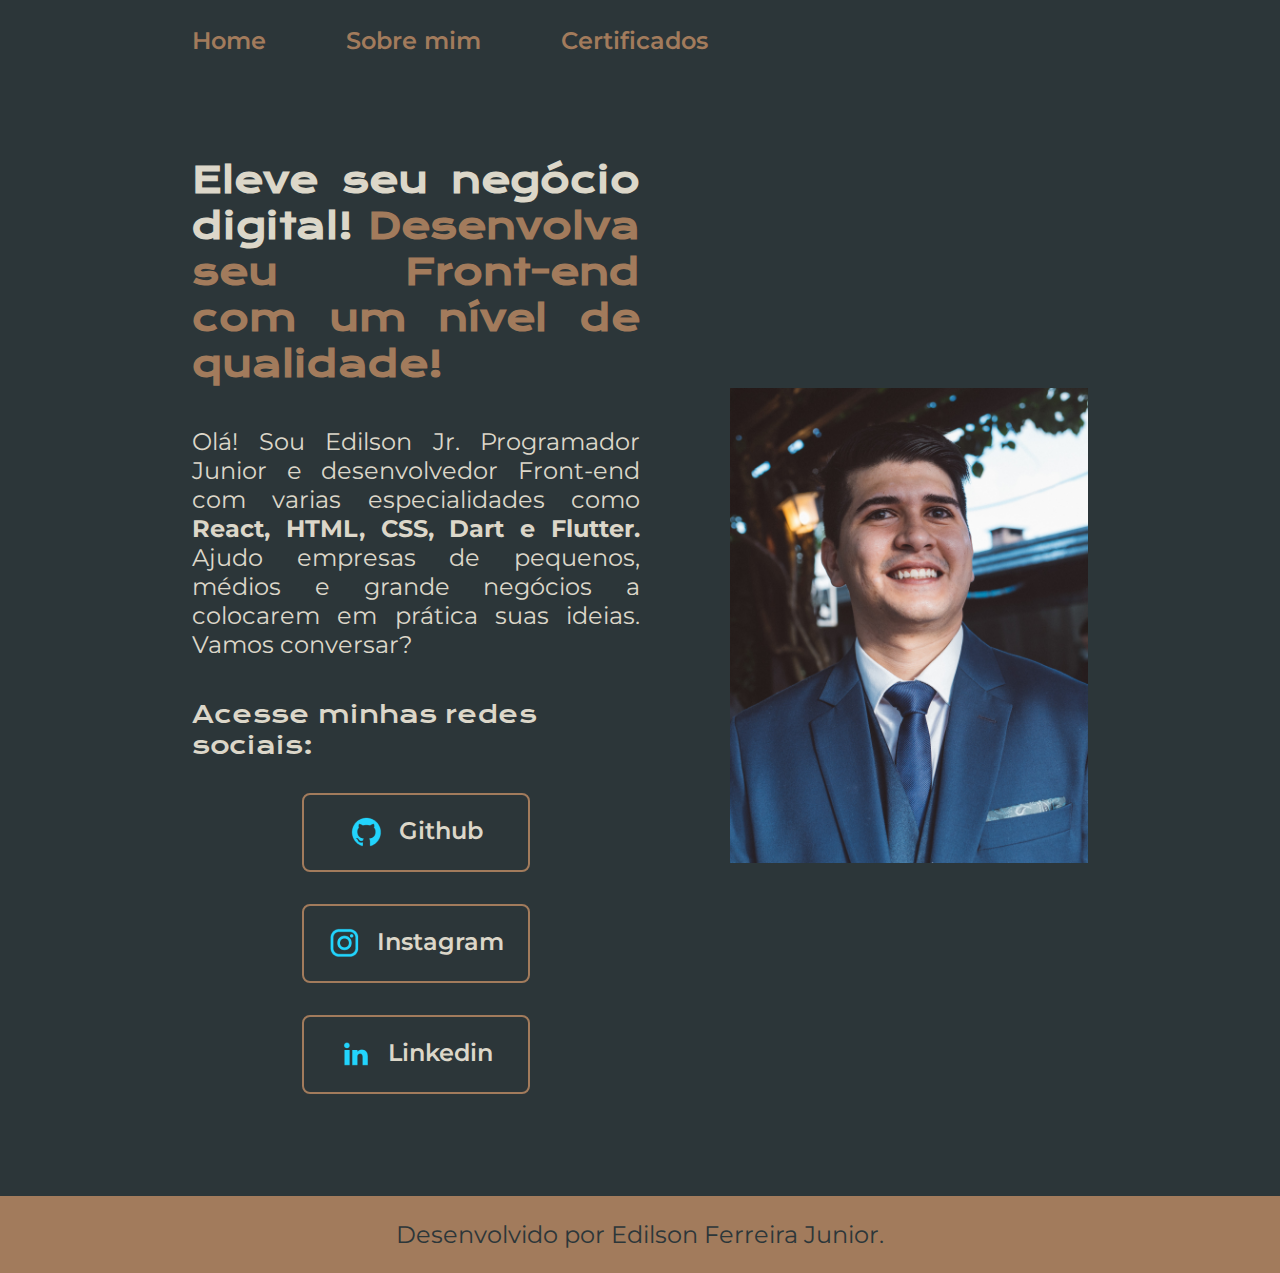
<file: index.html>
<!DOCTYPE html>
<html lang="pt-br">

<head>
    <meta charset="UTF-8">
    <meta http-equiv="X-UA-Compatible" content="IE=edge">
    <link rel="icon" href="./assets/img/maleta.png">
    <meta name="viewport" content="width=device-width, initial-scale=1.0">
    <title>Portfolio Junior</title>
    <link rel="stylesheet" href="./styles/style.css">
</head>

<body>
    <header class="cabecalho">
        <nav class="cabecalho_menu">
            <a class="cabecalho_menu_link" href="./index.html">Home</a>
            <a class="cabecalho_menu_link" href="./about.html">Sobre mim</a>
            <a class="cabecalho_menu_link" href="./certificados.html">Certificados</a>
        </nav>
    </header>
    <main class="apresentacao">
        <section class="apresentacao_conteudo">
            <h1 class="apresentacao_conteudo_titulo">Eleve seu negócio digital! <strong
                    class="titulo_destaque">Desenvolva seu Front-end com um nível de qualidade!</strong></h1>
            <p class="apresentacao_conteudo_texto">Olá! Sou Edilson Jr. Programador Junior e desenvolvedor Front-end com varias especialidades como
                <strong class="linguagens">React, HTML, CSS, Dart e Flutter.</strong>
                Ajudo empresas de pequenos, médios e grande negócios a colocarem em prática suas ideias. Vamos conversar?
            </p>
            <div class="apresentacao_links">
                <h2 class="apresentacao_links_subtitulo">
                    Acesse minhas redes sociais:
                </h2>
                <a class="apresentacao_links_navegacao" href="https://github.com/Juni0rFerreira">
                    <img src="./assets/logos/Logo Github.png" alt="">
                    Github</a>
                <a class="apresentacao_links_navegacao" href="https://www.instagram.com/juninhoeferreira">
                    <img src="./assets/logos/Logo Instagram.png" alt="">
                    Instagram</a>
                <a class="apresentacao_links_navegacao" href="https://www.linkedin.com/in/edilson-ferreira-junior-88a87917a">
                    <img src="./assets/logos/Logo linkedin.png" alt="Linkedin">
                    Linkedin
                </a>
            </div>
        </section>
        <img class='foto_junior' src="./assets/img/junior.jpg" alt="Foto Junior">

    </main>
    <footer class="rodape">
        <p>Desenvolvido por Edilson Ferreira Junior.</p>
    </footer>
</body>

</html>
</file>
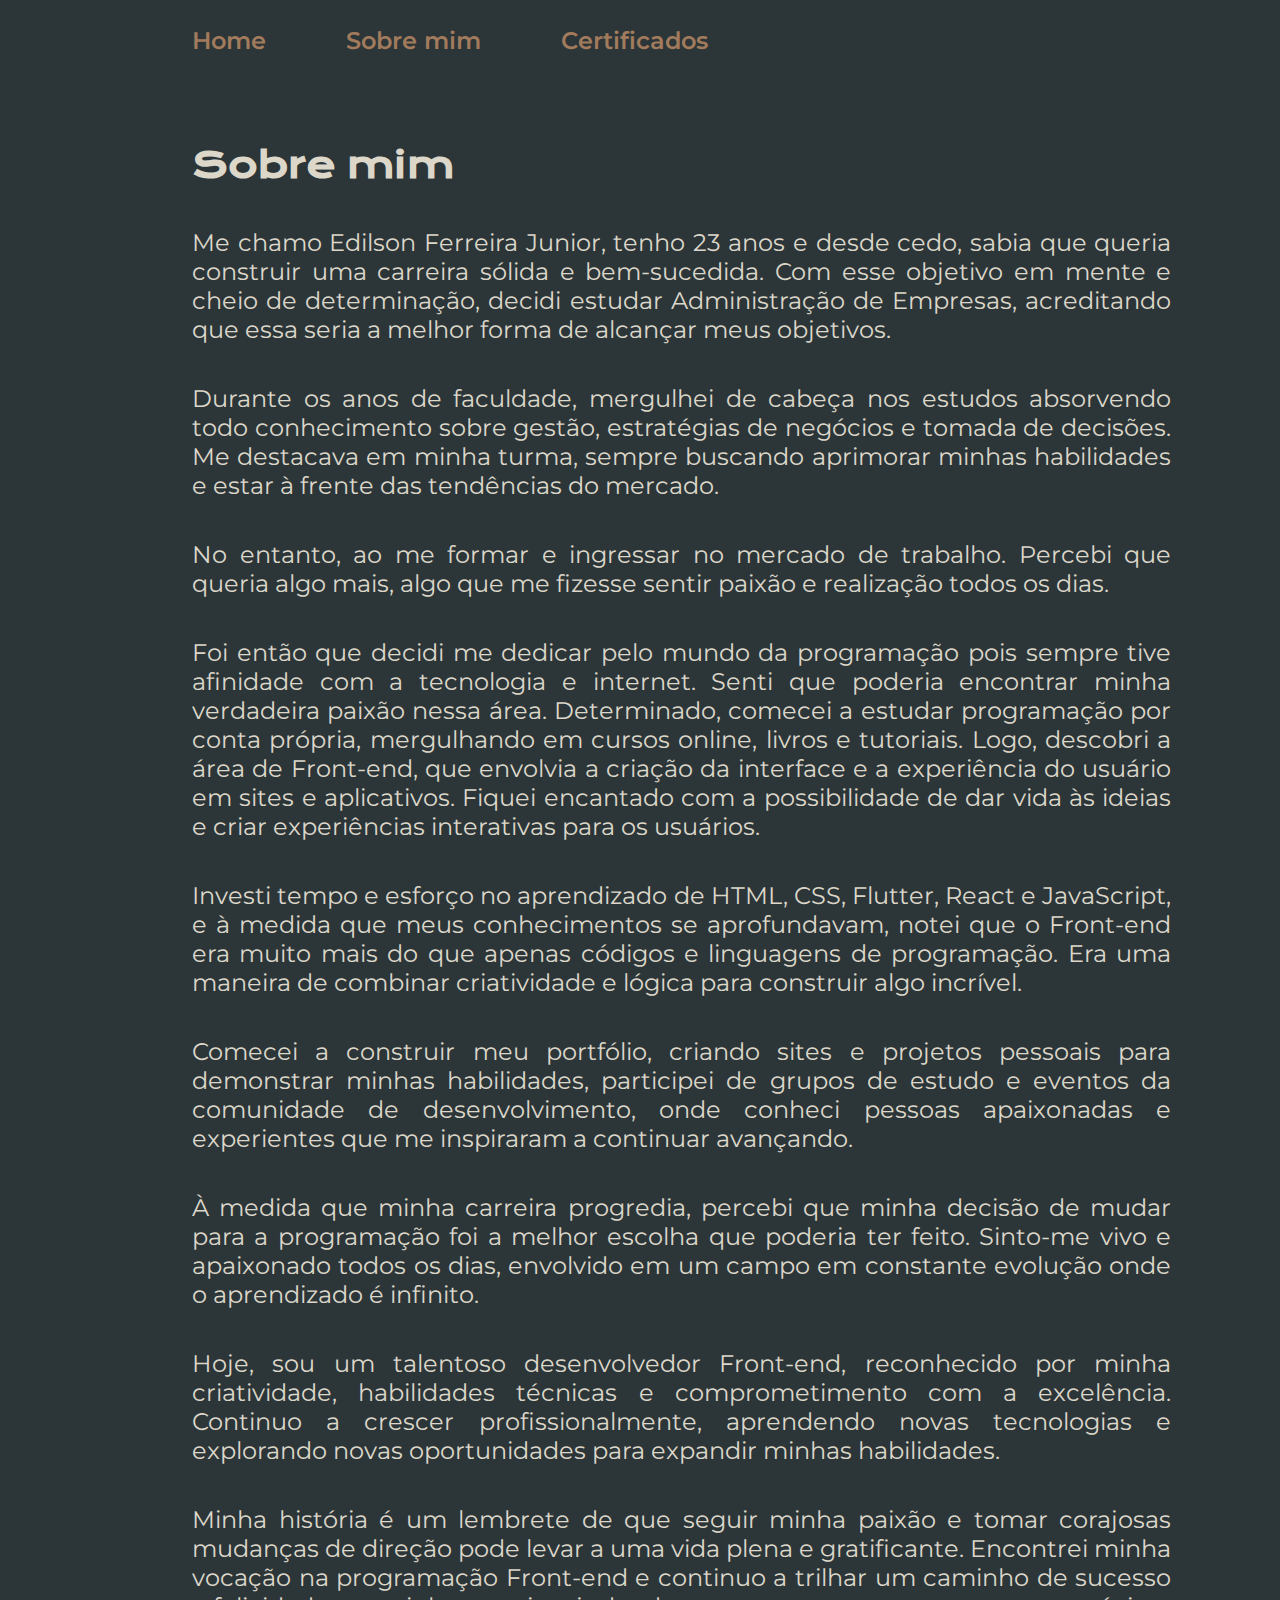
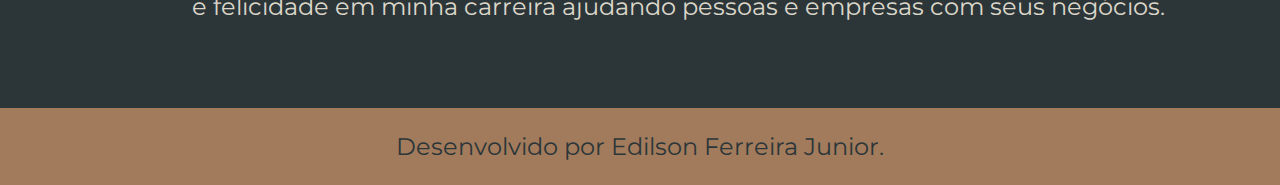
<file: about.html>
<!DOCTYPE html>
<html lang="pt-br">
<head>
    <meta charset="UTF-8">
    <meta name="viewport" content="width=device-width, initial-scale=1.0">
    <link rel="icon" href="./assets/img/maleta.png">
    <title>Sobre mim</title>
    <link rel="stylesheet" href="./styles/style.css">
</head>
<body>
    <header class="cabecalho">
        <nav class="cabecalho_menu">
            <a class="cabecalho_menu_link" href="./index.html">Home</a>
            <a class="cabecalho_menu_link" href="./about.html">Sobre mim</a>
            <a class="cabecalho_menu_link" href="./certificados.html">Certificados</a>
        </nav>
        <main class="apresentacao_sobremim">
            <section class="apresentacao_conteudo_sobremim">
                <h1 class="apresentacao_conteudo_titulo">Sobre mim</h1>
                <p class="apresentacao_conteudo_texto">Me chamo Edilson Ferreira Junior, tenho 23 anos e desde cedo, sabia que queria construir uma carreira sólida e bem-sucedida. Com esse objetivo em mente e cheio de determinação, decidi estudar Administração de Empresas, acreditando que essa seria a melhor forma de alcançar meus objetivos.</p>
                <p class="apresentacao_conteudo_texto">Durante os anos de faculdade, mergulhei de cabeça nos estudos absorvendo todo conhecimento sobre gestão, estratégias de negócios e tomada de decisões. Me destacava em minha turma, sempre buscando aprimorar minhas habilidades e estar à frente das tendências do mercado.</p>
                <p class="apresentacao_conteudo_texto">No entanto, ao me formar e ingressar no mercado de trabalho. Percebi que queria algo mais, algo que me fizesse sentir paixão e realização todos os dias.</p>
                <p class="apresentacao_conteudo_texto">Foi então que decidi me dedicar pelo mundo da programação pois sempre tive afinidade com a tecnologia e internet. Senti que poderia encontrar minha verdadeira paixão nessa área. Determinado, comecei a estudar programação por conta própria, mergulhando em cursos online, livros e tutoriais. Logo, descobri a área de Front-end, que envolvia a criação da interface e a experiência do usuário em sites e aplicativos. Fiquei encantado com a possibilidade de dar vida às ideias e criar experiências interativas para os usuários.</p>
                <p class="apresentacao_conteudo_texto">Investi tempo e esforço no aprendizado de HTML, CSS, Flutter, React e JavaScript, e à medida que meus conhecimentos se aprofundavam, notei que o Front-end era muito mais do que apenas códigos e linguagens de programação. Era uma maneira de combinar criatividade e lógica para construir algo incrível.</p>
                <p class="apresentacao_conteudo_texto">Comecei a construir meu portfólio, criando sites e projetos pessoais para demonstrar minhas habilidades, participei de grupos de estudo e eventos da comunidade de desenvolvimento, onde conheci pessoas apaixonadas e experientes que me inspiraram a continuar avançando.</p>
                <p class="apresentacao_conteudo_texto">À medida que minha carreira progredia, percebi que minha decisão de mudar para a programação foi a melhor escolha que poderia ter feito. Sinto-me vivo e apaixonado todos os dias, envolvido em um campo em constante evolução onde o aprendizado é infinito.</p>
                <p class="apresentacao_conteudo_texto">Hoje, sou um talentoso desenvolvedor Front-end, reconhecido por minha criatividade, habilidades técnicas e comprometimento com a excelência. Continuo a crescer profissionalmente, aprendendo novas tecnologias e explorando novas oportunidades para expandir minhas habilidades.</p>
                <p class="apresentacao_conteudo_texto">Minha história é um lembrete de que seguir minha paixão e tomar corajosas mudanças de direção pode levar a uma vida plena e gratificante. Encontrei minha vocação na programação Front-end e continuo a trilhar um caminho de sucesso e felicidade em minha carreira ajudando pessoas e empresas com seus negócios.</p>
                </section>
        </main>
    </header>
    <footer class="rodape">
        <p>Desenvolvido por Edilson Ferreira Junior.</p>
    </footer>
</body>
</html>
</file>
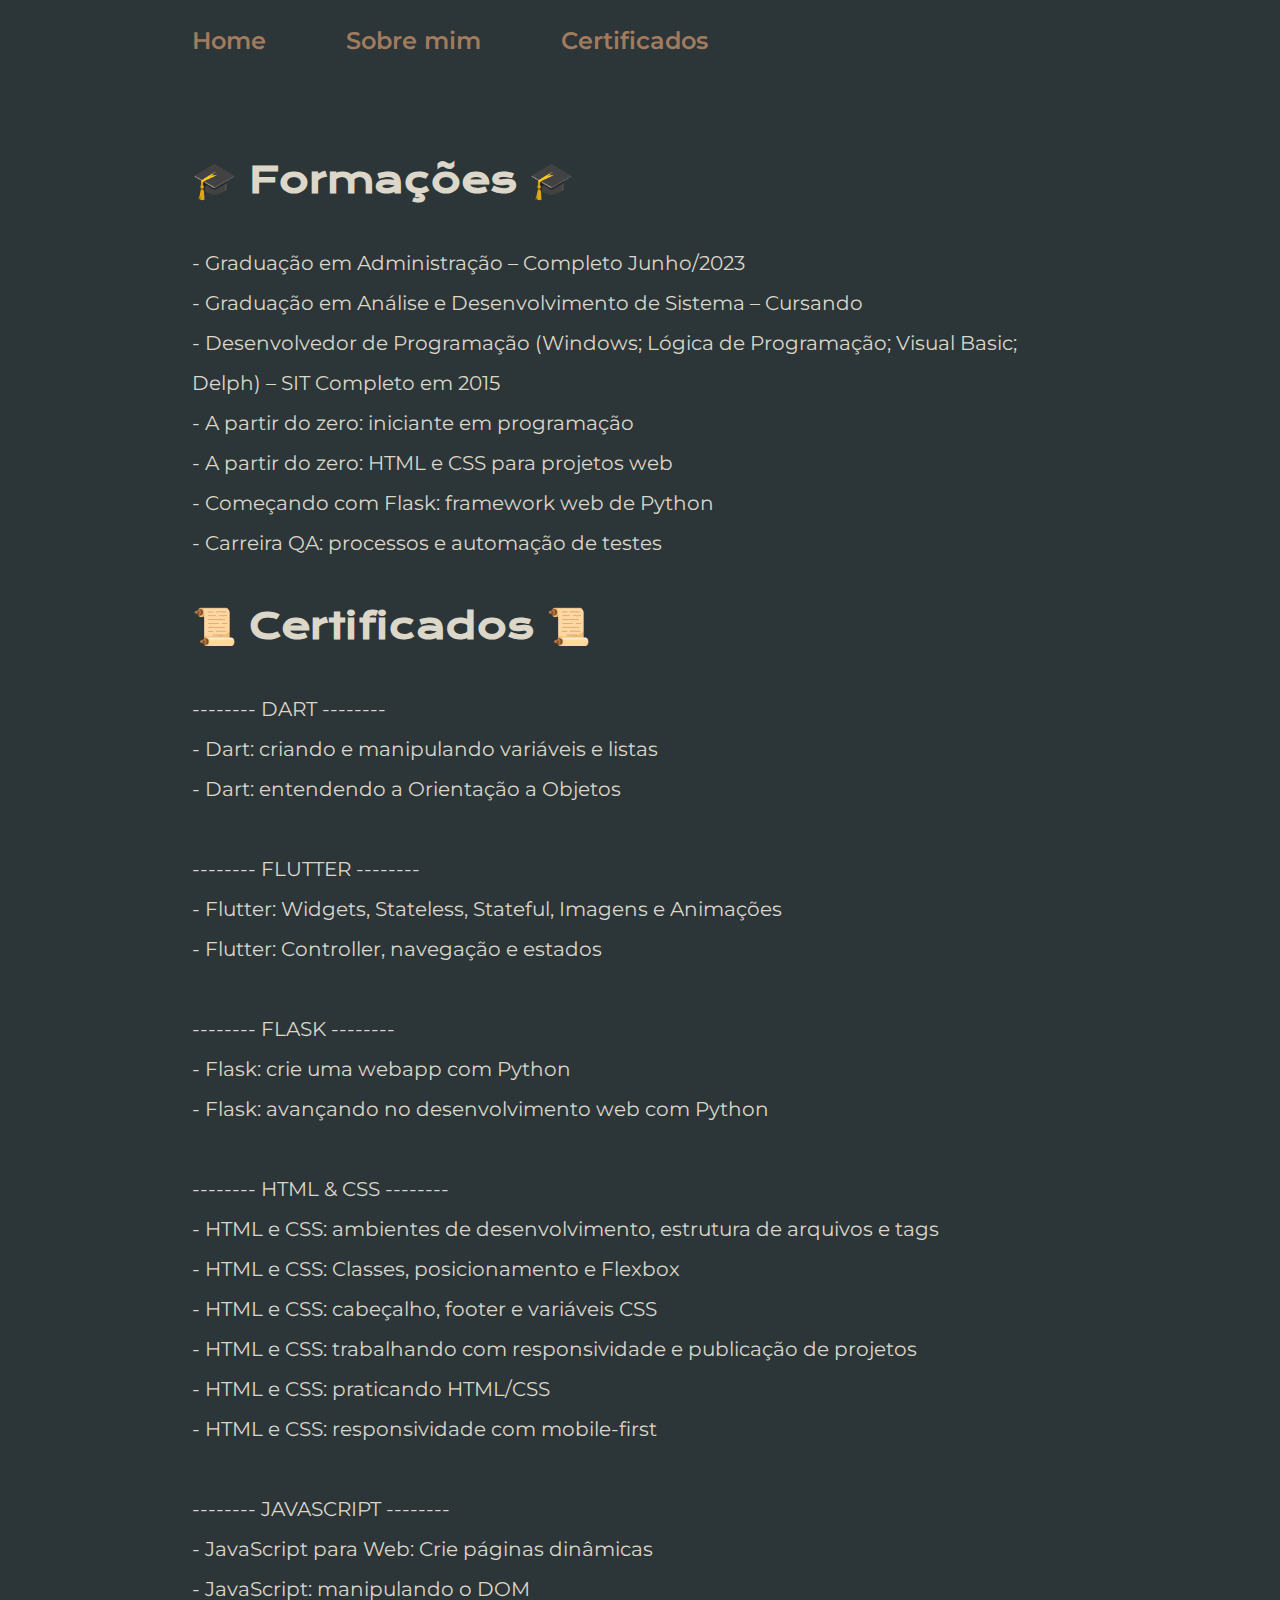
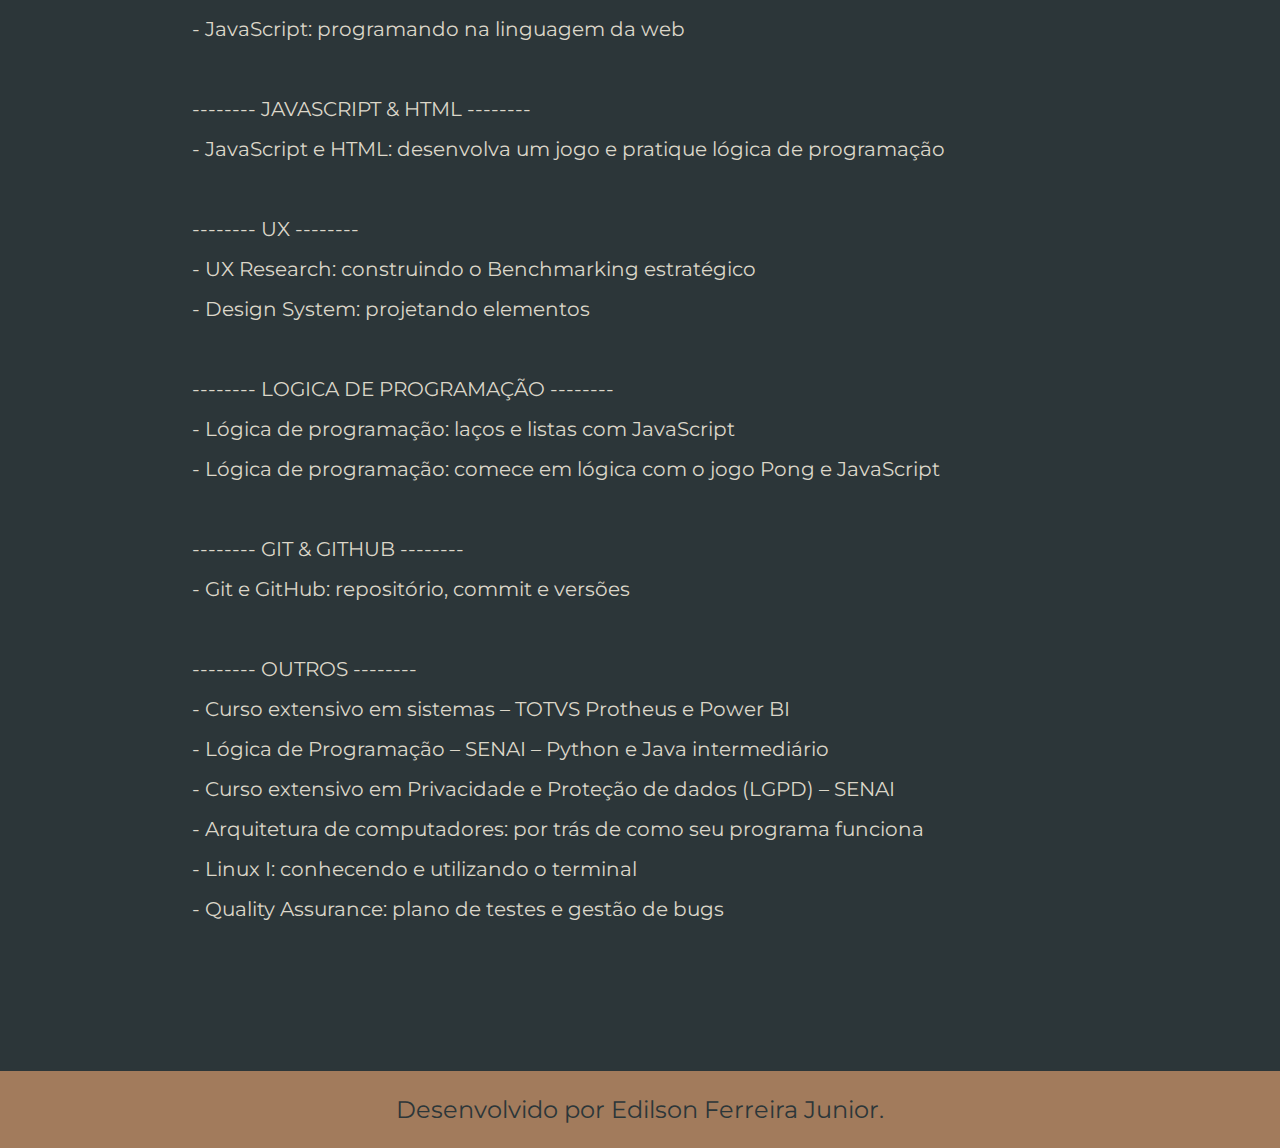
<file: certificados.html>
<!DOCTYPE html>
<html lang="pt-br">
    <head>
        <meta charset="UTF-8">
        <meta name="viewport" content="width=device-width, initial-scale=1.0">
        <link rel="icon" href="./assets/img/maleta.png">
        <title>Sobre mim</title>
        <link rel="stylesheet" href="./styles/style.css">
    </head>
    <body>
        <header class="cabecalho">
            <nav class="cabecalho_menu">
                <a class="cabecalho_menu_link" href="./index.html">Home</a>
                <a class="cabecalho_menu_link" href="./about.html">Sobre mim</a>
                <a class="cabecalho_menu_link" href="./certificados.html">Certificados</a>
            </nav>
        </header>
        <main class="apresentacao">
            <section class="apresentacao_conteudo_certificados">
                <h1 class="apresentacao_conteudo_titulo">🎓 Formações 🎓</strong></h1>
                
                <p class="apresentacao_conteudo_lista">
                    - Graduação em Administração – Completo Junho/2023<br>
                    - Graduação em Análise e Desenvolvimento de Sistema – Cursando<br>
                    - Desenvolvedor de Programação (Windows; Lógica de Programação; Visual Basic; Delph) – SIT Completo em 2015<br>
                    - A partir do zero: iniciante em programação<br>
                    - A partir do zero: HTML e CSS para projetos web<br>
                    - Começando com Flask: framework web de Python<br>
                    - Carreira QA: processos e automação de testes<br>
                </p>
                <h1 class="apresentacao_conteudo_titulo">📜 Certificados 📜</strong></h1>
                <p class="apresentacao_conteudo_lista">
                    -------- DART --------<br>
                    - Dart: criando e manipulando variáveis e listas<br>
                    - Dart: entendendo a Orientação a Objetos<br>
                    <br>
                    -------- FLUTTER --------<br>
                    - Flutter: Widgets, Stateless, Stateful, Imagens e Animações<br>
                    - Flutter: Controller, navegação e estados<br>
                    <br>
                    -------- FLASK --------<br>
                    - Flask: crie uma webapp com Python<br>
                    - Flask: avançando no desenvolvimento web com Python<br>
                    <br>
                    -------- HTML & CSS --------<br>
                    - HTML e CSS: ambientes de desenvolvimento, estrutura de arquivos e tags<br>
                    - HTML e CSS: Classes, posicionamento e Flexbox<br>
                    - HTML e CSS: cabeçalho, footer e variáveis CSS<br>
                    - HTML e CSS: trabalhando com responsividade e publicação de projetos<br>
                    - HTML e CSS: praticando HTML/CSS<br>
                    - HTML e CSS: responsividade com mobile-first<br>
                    <br>
                    -------- JAVASCRIPT --------<br>
                    - JavaScript para Web: Crie páginas dinâmicas<br>
                    - JavaScript: manipulando o DOM<br>
                    - JavaScript: programando na linguagem da web<br>
                    <br>
                    -------- JAVASCRIPT & HTML --------<br>
                    - JavaScript e HTML: desenvolva um jogo e pratique lógica de programação<br>
                    <br>
                    -------- UX --------<br>
                    - UX Research: construindo o Benchmarking estratégico<br>
                    - Design System: projetando elementos<br>
                    <br>
                    -------- LOGICA DE PROGRAMAÇÃO --------<br>
                    - Lógica de programação: laços e listas com JavaScript<br>
                    - Lógica de programação: comece em lógica com o jogo Pong e JavaScript<br>
                    <br>
                    -------- GIT & GITHUB --------<br>
                    - Git e GitHub: repositório, commit e versões<br>
                    <br>
                    -------- OUTROS --------<br>
                    - Curso extensivo em sistemas – TOTVS Protheus e Power BI<br>
                    - Lógica de Programação – SENAI – Python e Java intermediário<br>
                    - Curso extensivo em Privacidade e Proteção de dados (LGPD) – SENAI<br>
                    - Arquitetura de computadores: por trás de como seu programa funciona<br>
                    - Linux I: conhecendo e utilizando o terminal<br>
                    - Quality Assurance: plano de testes e gestão de bugs<br>
                    <br>
                </p>
            </section>
        </main>
        <footer class="rodape">
            <p>Desenvolvido por Edilson Ferreira Junior.</p>
        </footer>
    </body>
    
    </html>
</file>
<file: styles/style.css>
@import url('https://fonts.googleapis.com/css2?family=Krona+One&family=Montserrat:wght@400;600&display=swap');

:root {
    --cor-primeira: #2C3639;
    --cor-segunda: #DCD7C9;
    --cor-terceira: #A27B5C;
    --cor-hover: #272727;

    --font-primeira: 'Krona One', sans-serif;
    --font-segunda: 'Montserrat', sans-serif;
}

* {
    margin: 0;
    padding: 0;
}

body {
    height: 100vh;
    background-color: var(--cor-primeira);
    box-sizing: border-box;
    color: var(--cor-segunda);
}

.cabecalho {
    padding: 2% 0% 0% 15%;
}

.cabecalho_menu {
    display: flex;
    gap: 80px;
}

.cabecalho_menu_link {
    font-family: var(--font-segunda);
    font-size: 1.5rem;
    font-weight: 600;
    color: var(--cor-terceira);
    text-decoration: none;
}

.apresentacao {
    margin: 8% 15%;
    display: flex;
    align-items: center;
    justify-content: space-between;
    gap: 82px;
}

.apresentacao_conteudo {
    width: 50%;
    display: flex;
    flex-direction: column;
    gap: 40px;
}

.apresentacao_conteudo_certificados {
    width: 95%;
    display: flex;
    flex-direction: column;
    gap: 40px;
}

.apresentacao_conteudo_titulo {
    font-size: 2.25rem;
    font-family: var(--font-primeira);
    text-align:justify;
}

.titulo_destaque {
    color: var(--cor-terceira);
}

.apresentacao_conteudo_texto {
    font-size: 1.5rem;
    font-family: var(--font-segunda);
    text-align:justify;
}

.apresentacao_links {
    display: flex;
    flex-direction: column;
    justify-content: space-between;
    align-items: center;
    gap: 32px;
}

.apresentacao_links_subtitulo {
    font-family: var(--font-primeira);
    font-weight: 400;
}

.apresentacao_links_navegacao {
    display: flex;
    justify-content: center;
    gap: 16px;
    border: 2px solid var(--cor-terceira);
    width: 50%;
    border-radius: 8px;
    font-size: 1.5rem;
    font-weight: 600;
    padding: 21.5px 0px;
    text-decoration: none;
    color: var(--cor-segunda);
    font-family: var(--font-segunda);
}

.apresentacao_links_link:hover {
    background-color: var(--cor-hover);
}

.foto_junior {
    width: 40%;
}


.rodape {
    padding: 24px;
    color: var(--cor-primeira);
    background-color: var(--cor-terceira);
    text-align: center;
    font-family: var(--font-segunda);
    font-size: 1.5rem;
    font-weight: 400;
}

.apresentacao_conteudo_lista {
    font-size: 1.25rem;
    font-family: var(--font-segunda);
    line-height: 2;
}

.apresentacao_sobremim {
    margin: 8% 0% 8% 0%;
    display: flex;
    align-items: center;
    justify-content: space-between;
    gap: 82px;
}

.apresentacao_conteudo_sobremim {
    width: 90%;
    display: flex;
    text-align:justify;
    flex-direction: column;
    gap: 40px;
}

.titulo_certificado {
    margin: 0;
    padding: 0;

}

@media (max-width: 1200px) {

    .cabecalho {
        padding: 10%;
    }
    .cabecalho_menu {
        justify-content: center;
    }
    .apresentacao {
        flex-direction: column-reverse;
        padding: 5%;
    }
    .apresentacao_sobremim {
        flex-direction: column-reverse;
    }
    .apresentacao_conteudo {
        width: auto;
    }
    .apresentacao_conteudo_sobremim {
        width: auto;
    }
}
</file>
